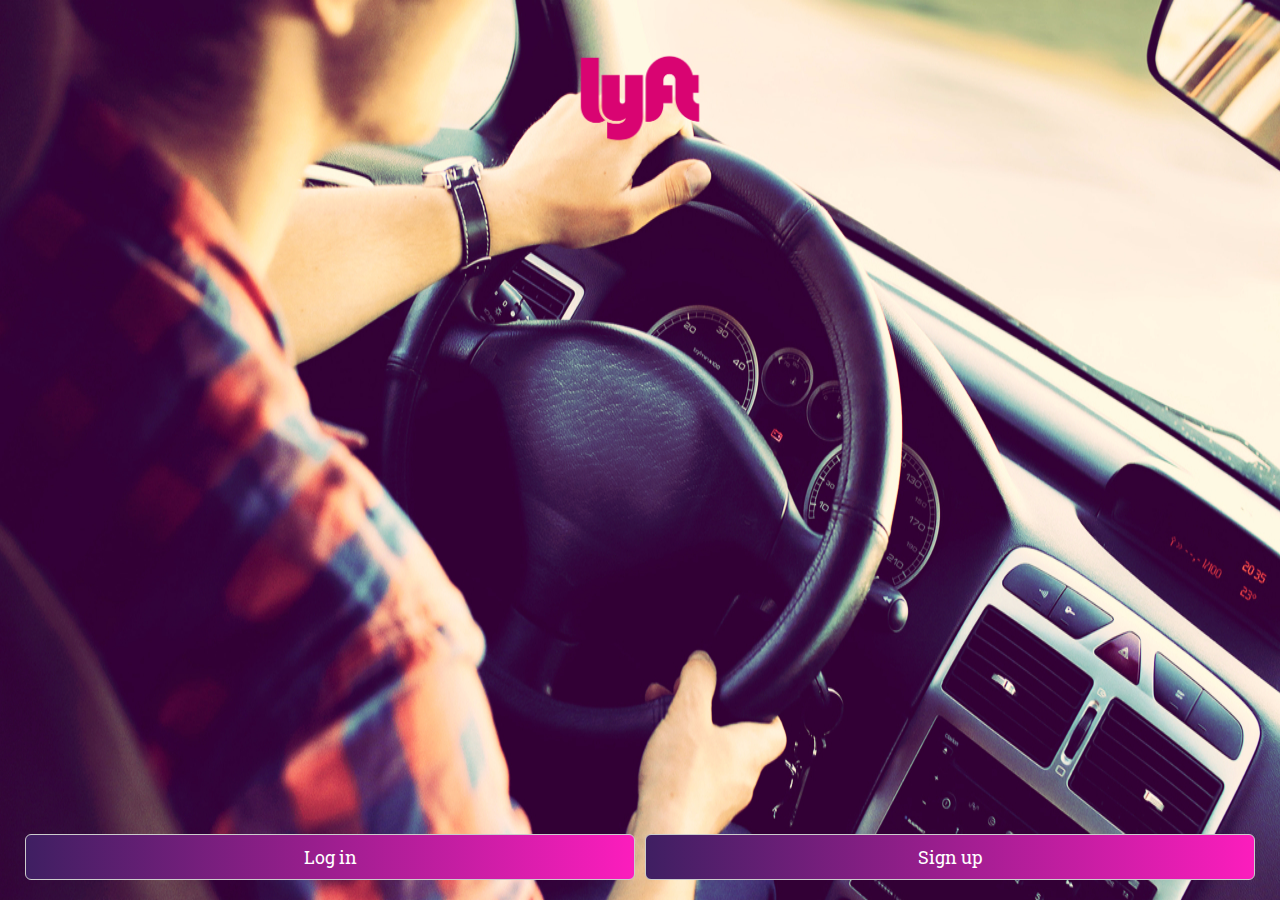
<file: index.html>
<!doctype html>
<html lang="es">
	<head>
		<title>Lyft</title>
		<link rel="shortcut icon" href="img/lyft.ico">
		<meta charset="utf-8">
		<meta http-equiv="X-UA-Compatible" content="IE=edge">
		<meta name="viewport" content="width=device-width, initial-scale=1">
		<link href="https://fonts.googleapis.com/css?family=Roboto+Slab:400,700" rel="stylesheet">
		<link rel="stylesheet" href="css/bootstrap.css">
		<link rel="stylesheet" href="css/main.css">
	</head>
	<body>
		<div class="container-fluid fondo-sign text-center">
			<div class="row">
				<img class="logo-lyft block-center" src="img/lyft-logo.png" alt="logo-lyft">
			</div>
			<div class="row">
				<div class="col-xs-6 col-sm-6 col-md-6 col-lg-6 log-in">
					<button class="btn btn-default btn-lg log-in-buttom">Log in</button>
				</div>
				<div class="col-xs-6 col-sm-6 col-md-6 col-lg-6 sing-up">
					<a href="datos-cel.html"><button class="btn btn-default btn-lg sing-up-buttom">Sign up</button></a>
				</div>
			</div>
		</div>
		<script src="https://ajax.googleapis.com/ajax/libs/jquery/1.12.4/jquery.min.js"></script>
		<script src="js/bootstrap.js"></script>
		<script type="text/javascript" src="js/main.js"></script>
	</body>
</html>
</file>
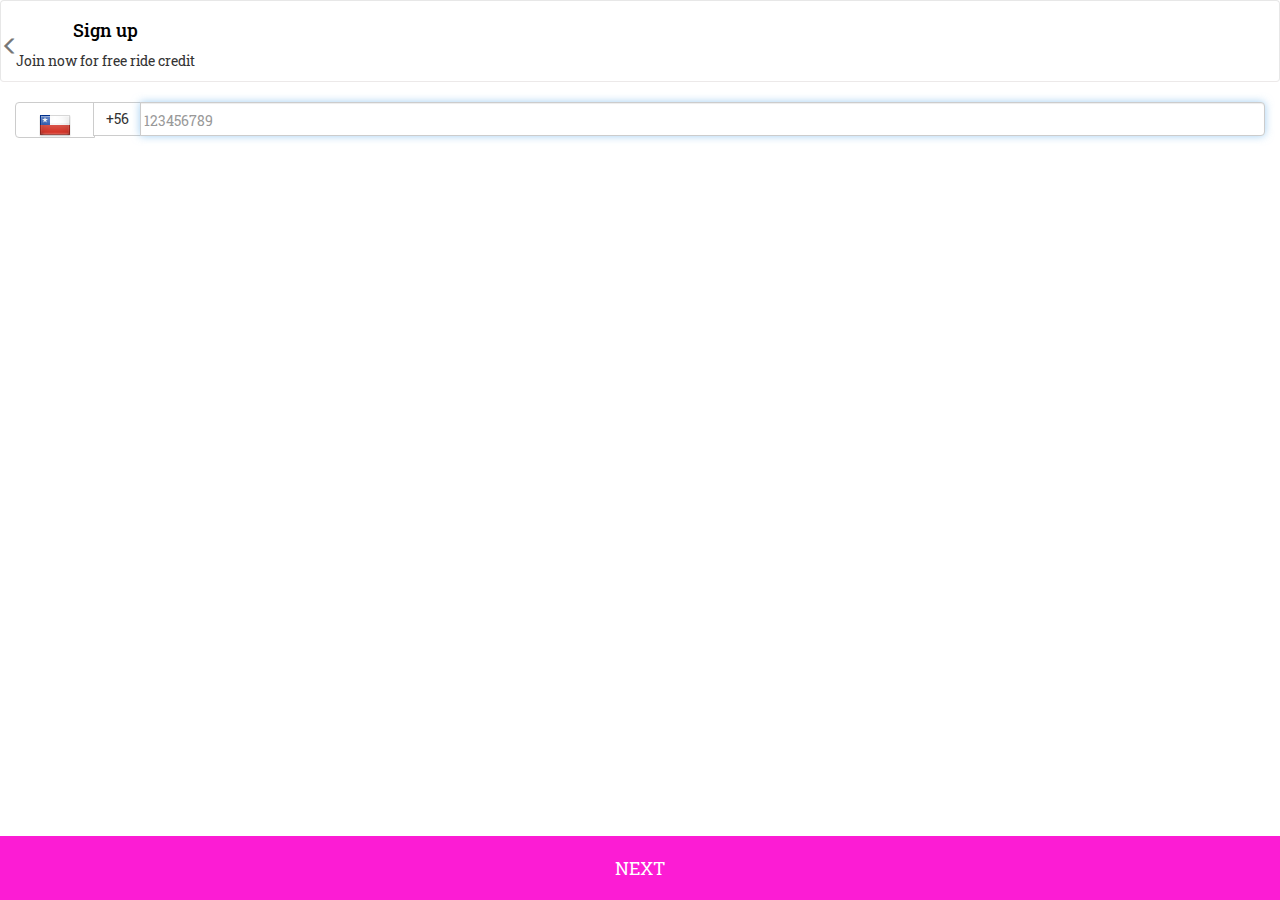
<file: datos-cel.html>
<!doctype html>
<html lang="es">
	<head>
		<title>Lyft</title>
		<link rel="shortcut icon" href="img/lyft.ico">
		<meta charset="utf-8">
		<meta http-equiv="X-UA-Compatible" content="IE=edge">
		<meta name="viewport" content="width=device-width, initial-scale=1">
		<link href="https://fonts.googleapis.com/css?family=Roboto+Slab:400,700" rel="stylesheet">
		<link rel="stylesheet" href="css/bootstrap.css">
		<link rel="stylesheet" href="css/main.css">
	</head>
	<body>
		<nav class="navbar navbar-default navbar-tel text-center">
		  <div class="container-fluid">
			<div class="navbar-header">
				<a class="navbar-brand btn-back" href="index.html">
					<i class="glyphicon glyphicon-menu-left"></i>
				</a>
				<h2 class="titulo-tel">Sign up</h2>
				<p class="parrafo-tel">Join now for free ride credit</p>
			</div>
		  </div>
		</nav>
		<div class="container-fluid">
			<div class="row">
				<div class="col-xs-12 col-sm-12 col-md-12 col-lg-12">
					<div class="input-group">
						<div class="input-group-btn">
							<button type="button" class="btn btn-default boton-chile" data-toggle="dropdown" aria-haspopup="true" aria-expanded="false"><img src="img/CL.png"> <span></span></button>
							<button type="button" class="btn btn-default number-chile" id="number">+56</button>
						</div>
						<input id="in-cel" type="tel" class="form-control input-cel" maxlength="9" placeholder="123456789">
					</div>
				</div>
			</div>
			<div class="hiden alertas" id="alertas"></div>
			<a id="codigo-random"><button class="btn btn-default btn-lg btn-next">NEXT</button></a>
		</div>
		<script src="https://ajax.googleapis.com/ajax/libs/jquery/1.12.4/jquery.min.js"></script>
		<script src="js/bootstrap.js"></script>
		<script type="text/javascript" src="js/main.js"></script>
	</body>
</html>
</file>
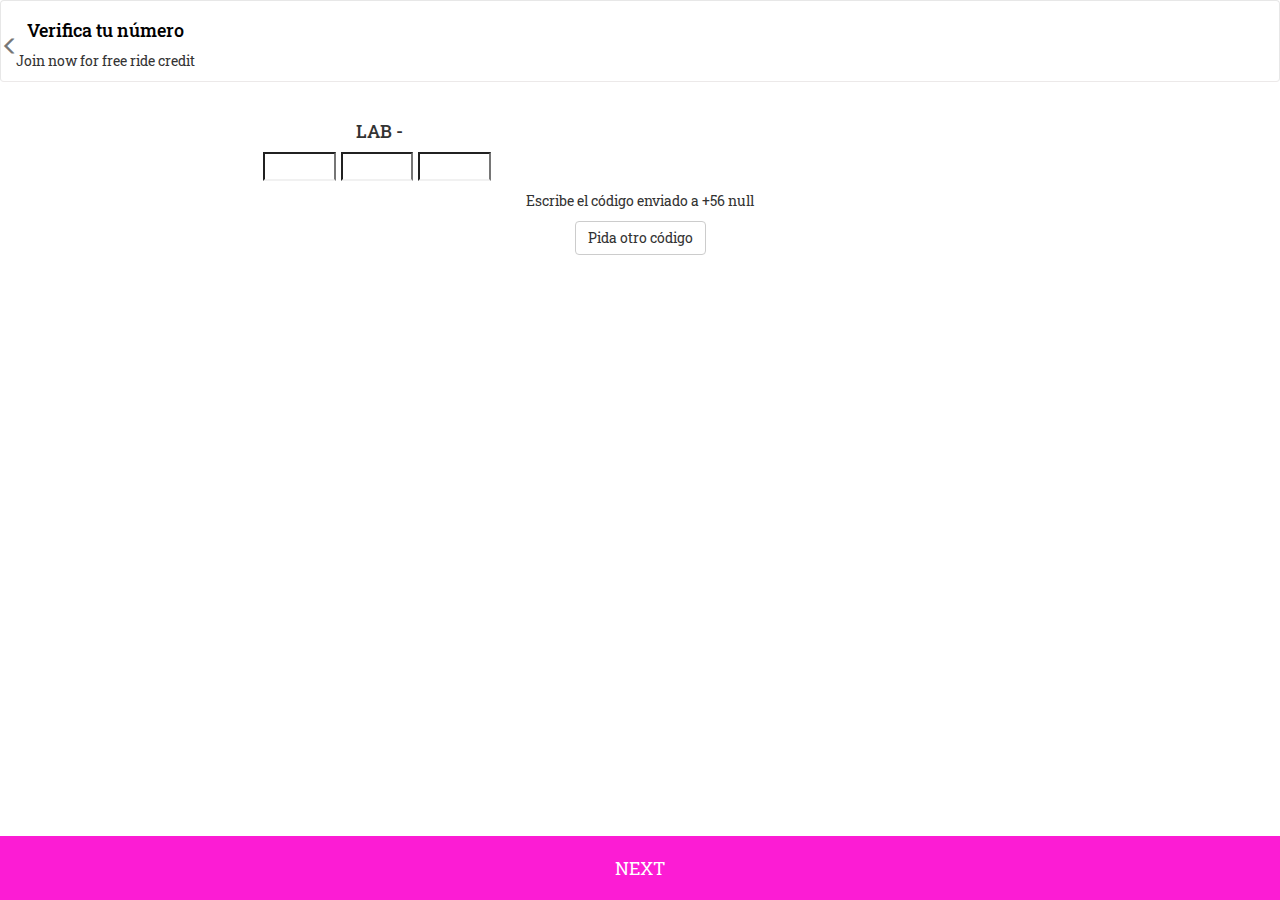
<file: datos-codigo.html>
<!doctype html>
<html lang="es">
	<head>
		<title>Lyft</title>
		<link rel="shortcut icon" href="img/lyft.ico">
		<meta charset="utf-8">
		<meta http-equiv="X-UA-Compatible" content="IE=edge">
		<meta name="viewport" content="width=device-width, initial-scale=1">
		<link href="https://fonts.googleapis.com/css?family=Roboto+Slab:400,700" rel="stylesheet">
		<link rel="stylesheet" href="css/bootstrap.css">
		<link rel="stylesheet" href="css/main.css">
	</head>
	<body class="text-center">
		<nav class="navbar navbar-default navbar-tel">
		  <div class="container-fluid">
			<div class="navbar-header">
				<a class="navbar-brand btn-back" href="datos-cel.html"> 
					<i class="glyphicon glyphicon-menu-left"></i>
				</a>
				<h2 class="titulo-tel">Verifica tu número</h2>
				<p class="parrafo-tel">Join now for free ride credit</p>
			</div>
		  </div>
		</nav>
		<div class="container-fluid text-center">
			<div class="input-group in-date">
				<h2 class="lab-code">LAB -</h2>
				<input type="tel" maxlength="1" class="in-code text-center">
				<input type="tel" maxlength="1" class="in-code text-center">
				<input type="tel" maxlength="1" class="in-code text-center">
			</div>
			<p>Escribe el código enviado a +56 <span id="numbers"></span></p>
			<button type="button" id="sent-code" class="btn btn-default sent-code">Pida otro código</button>
			<div class="hiden alertas" id="alertas"></div>
			<a id="done-code"><button class="btn btn-default btn-lg btn-next">NEXT</button></a>
		</div>
		<script src="https://ajax.googleapis.com/ajax/libs/jquery/1.12.4/jquery.min.js"></script>
		<script src="js/bootstrap.js"></script>
		<script type="text/javascript" src="js/main.js"></script>
	</body>
</html>
</file>
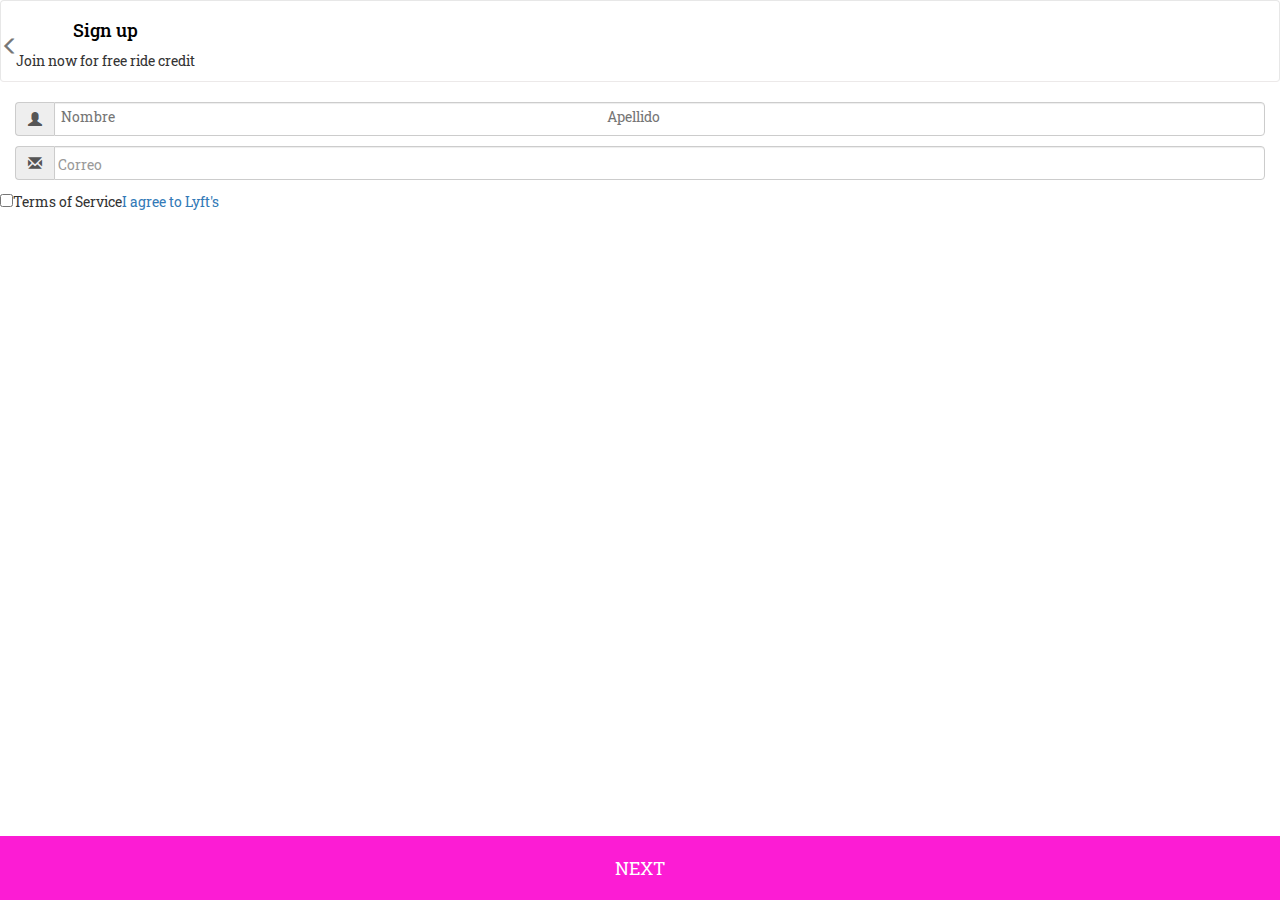
<file: datos-direccion.html>
<!doctype html>
<html lang="es">
	<head>
		<title>Lyft</title>
		<link rel="shortcut icon" href="img/lyft.ico">
		<meta charset="utf-8">
		<meta http-equiv="X-UA-Compatible" content="IE=edge">
		<meta name="viewport" content="width=device-width, initial-scale=1">
		<link href="https://fonts.googleapis.com/css?family=Roboto+Slab:400,700" rel="stylesheet">
		<link rel="stylesheet" href="css/bootstrap.css">
		<link rel="stylesheet" href="css/main.css">
	</head>
	<body>
		<nav class="navbar navbar-default navbar-tel text-center">
		  <div class="container-fluid">
			<div class="navbar-header">
				<a class="navbar-brand btn-back" href="datos-cel.html">
					<i class="glyphicon glyphicon-menu-left"></i>
				</a>
				<h2 class="titulo-tel">Sign up</h2>
				<p class="parrafo-tel">Join now for free ride credit</p>
			</div>
		  </div>
		</nav>
		<div class="container-fluid">
			<div class="row in-date">
				<div class="col-xs-12 col-sm-12 col-md-12 col-lg-12">
					<div class="input-group">
						<span class="input-group-addon" id="basic-addon1"><i class="glyphicon glyphicon-user"></i></span>
						<div class="form-control">
							<input type="text" class="in-dates" placeholder="Nombre">
							<input type="text" class="in-dates" placeholder="Apellido">
						</div>
					</div>
				</div>
			</div>
			<div class="row in-date">
				<div class="col-xs-12 col-sm-12 col-md-12 col-lg-12">
					<div class="input-group">
						<span class="input-group-addon" id="basic-addon1"><i class="glyphicon glyphicon-envelope"></i></span>
						<input type="text" class="form-control" placeholder="Correo" aria-describedby="basic-addon1" id="in-mail">
					</div>
				</div>
			</div>
			<div class="row">
				<input type="checkbox" class="checkboxs">Terms of Service<a href="#">I agree to Lyft's</a>
			</div>
			<div class="hiden alertas" id="alertas"></div>
			<a id="registration"><button class="btn btn-default btn-lg btn-next" >NEXT</button></a>
		</div>
		<script src="https://ajax.googleapis.com/ajax/libs/jquery/1.12.4/jquery.min.js"></script>
		<script src="js/bootstrap.js"></script>
		<script type="text/javascript" src="js/main.js"></script>
	</body>
</html>
</file>
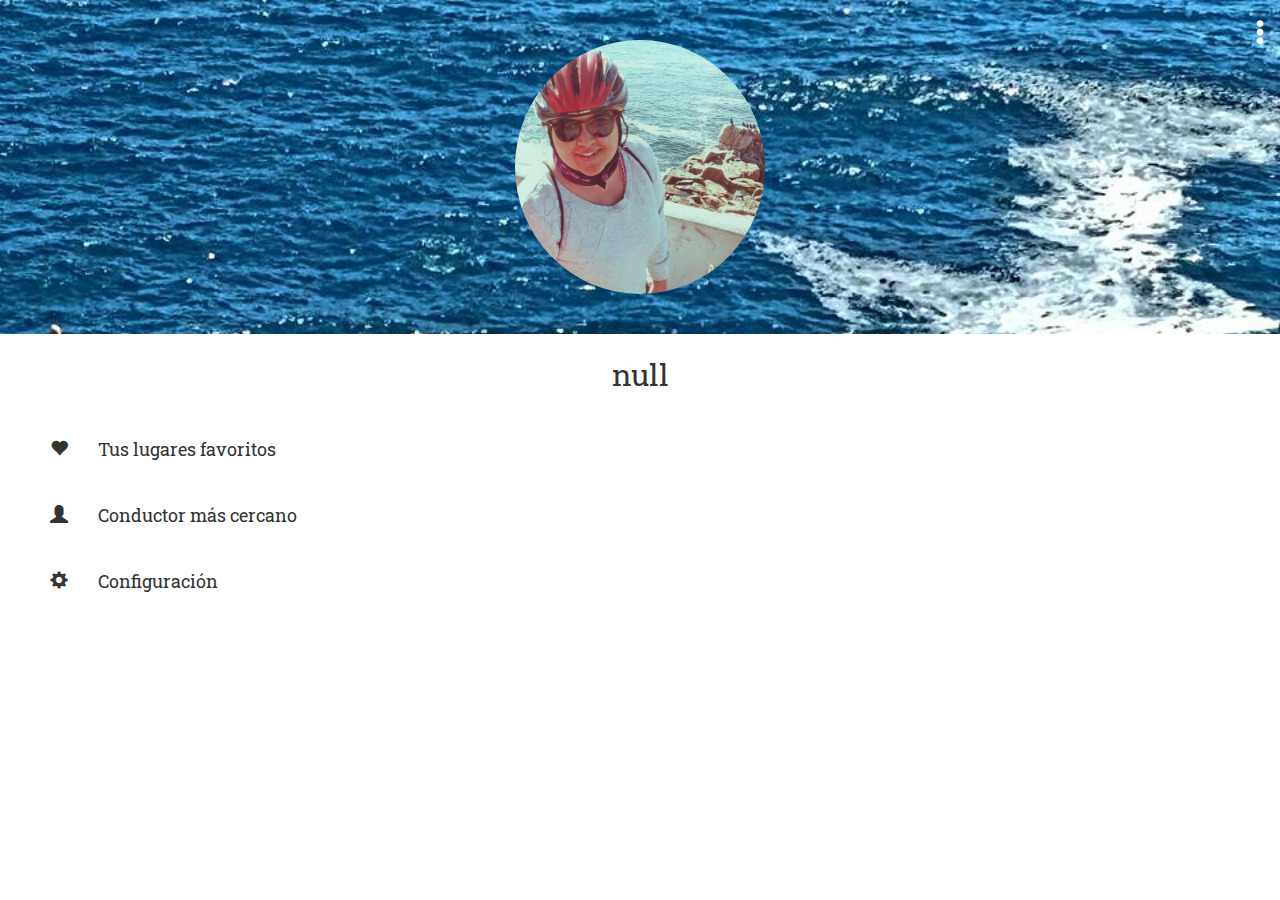
<file: perfil.html>
<!doctype html>
<html lang="es">
	<head>
		<title>Lyft</title>
		<link rel="shortcut icon" href="img/lyft.ico">
		<meta charset="utf-8">
		<meta http-equiv="X-UA-Compatible" content="IE=edge">
		<meta name="viewport" content="width=device-width, initial-scale=1">
		<link href="https://fonts.googleapis.com/css?family=Roboto+Slab:400,700" rel="stylesheet">
		<link rel="stylesheet" href="css/bootstrap.css">
		<link rel="stylesheet" href="css/main.css">
	</head>
	<body>
		<div class="container-fluid">
			<div class="row fondo-usuario">
				<div class="col-md-12 col-xs-12  text-center">
					<a href="location.html" class="desplegable"><i class="glyphicon glyphicon-option-vertical"></i></a>
					<img src="img/13938596_10209665755939126_8871104964571634967_n.jpg" class="usuario">
				</div>
			</div>
			<div class="row">
				<div class="col-sm-12 col-xs-12  text-center">
					<div id="usuario-perfil"></div>
				</div>
			</div>
			<div class="row edita">
				<div class="col-sm-12 col-xs-12">
					<div><i class="glyphicon glyphicon-heart  iconos"></i>Tus lugares favoritos</div>
				</div>
			</div>
			<div class="row edita">
				<div class="col-sm-12 col-xs-12">
					<div><i class="glyphicon glyphicon-user  iconos"></i>Conductor más cercano</div>
				</div>
			</div>
			<div class="row edita">
				<div class="col-sm-12 col-xs-12">
					<div><i class="glyphicon glyphicon-cog iconos"></i>Configuración</div>
				</div>
			</div>
		</div>
		<script src="https://ajax.googleapis.com/ajax/libs/jquery/1.12.4/jquery.min.js"></script>
		<script src="js/bootstrap.js"></script>
		<script type="text/javascript" src="js/main.js"></script>
	</body>
</html>
</file>
<file: css/main.css>
body{
	font-family: 'Roboto Slab', serif;
}

/*primer css sign in*/
.fondo-sign{
	background-image: url(../img/bg1.jpg);
	background-size: 100% 100vh;
	background-repeat: no-repeat;
	width: 100%;
	height: 100vh;
}

.logo-lyft{
	width: 150px;
	margin-top: 50px;
}

.log-in-buttom{
	background-color: linear-gradient(to right, #3F1F62 , #FC1DBD );;
	color: #fff;
	width: 100%;
	
}

.log-in-buttom{
	color: #fff;
	background: linear-gradient(to right, #3F1F62 , #FC1DBD );
}

.log-in{
	position: absolute;
	bottom: 20px;
	left: 10px;
}


.sing-up-buttom{
	color: #fff;
	background: linear-gradient(to right, #3F1F62 , #FC1DBD );
	width: 100%;
}
.sing-up-buttom:active{
	color: #fff;
	background: linear-gradient(to right, #3F1F62 , #FC1DBD );
}


.sing-up{
	position: absolute;
	bottom: 20px;
	right: 10px;
}
/*css registro telefonico*/

.navbar-tel{
	background-color: #fff;
	border-bottom: 1px #ECE9E9 solid;
	width: 100%;
}

.btn-back{
	position: absolute;
	left: 0;
	top: 20px;
}
.titulo-tel{
	font-size: 18px;
	color: #000 !important;
	display: inline-block;
}

.boton-chile{
	height: 36px;
	margin-bottom: 10px;
	width: 80px;	
}

.number-chile{
	border-right: 0;
	margin-bottom: 12px;
}
.input-celular{
	padding-bottom:8px;
	margin-bottom: 40px;
}
.form-control:focus{
	outline: none !important;
	border: 1px solid #CCC;
	
}
/*verifico codigo*/
.in-code{
	width: 10%;
	margin-right: 5px;
	border-bottom: 2px #F1F1F1 solid;
	font-size: 18px;
	padding: 0;
}
.in-code:focus{
	outline: none;
}
.lab-code{
	font-size: 18px;
}

/*pongo codigo*/
.form-control{
	padding:3px 0 0 3px;
}
.btn-next{
	border-radius: 0;
	background-color: #FC1CD4;
	color: white;
	padding: 20px 16px;
	width: 100%;
	border: 0;
	position: absolute;
	bottom: 0;
	left: 0;
}

.sent-code:hover{
	color: #fff;
	background-color:#FC1CD4;


}
/*datos-direccion*/
.in-dates{
	display: inline-block;
	border: 0;
	width: 45%;
	height: auto;
	padding-left: 3px;
}
.in-dates:focus{
	border: 0;
	outline: transparent;
}
.in-date{
	margin-bottom: 10px;
}
.alertas{
	width: 70%;
	padding: 13px;
	word-wrap: break-word;
	white-space: pre-line;
	background-color:#C8C6C6;
	position: absolute;
	top: 40%;
	left: 20%;
	text-align: center;
	color: #fff;
	
}
.hiden{
	display: none;

}

.checkboxs{
	padding-left: 10px;
}


/*MAPS*/
#map{
	width: 100%;
	height: 100vh;
}
.logo-negro{
	opacity: 0.6;
	position: absolute;
	top: 20px;
	z-index: 1;
	width: 15%;
	height: auto;
	margin: 0 auto;
	left: 42%;
}
#direction{
	height: auto;
	position: absolute;
	bottom: 35px;
	border-radius: 5px;
	word-wrap: break-word;
	white-space: pre-line;
	text-align: center;
	background-color: #C8C6C6;
	color: #fff;
	text-align: center;
	padding: 10px;
	width: 70%;
	margin: 0 15%;
}
.direction{
	position: absolute;
	bottom: 100px;
	padding: 0;
	width: 70%;
	margin: 0 15%;
}
#usuario{
	width: 10%;
	position: absolute;
	top: 20px;
	z-index: 1;
	border-radius: 50%;
	left: 10%;
	
}
.heart{
	position: absolute;
	top: 20px;
	z-index: 1;
	padding: 10px;
	font-size:40px;
	border: 0;
	background-color:#C8C6C6;
	color: #fff;
	border-radius: 50%;
	right: 5%;
}
.cuenta{
	width: 65%;
	height: 100vh;
	background-color: #fff;
	z-index: 2;
	position: absolute;
}
.background: {
	width: 100%;
	height: auto;
	background-size: 100% auto;
}
.circle{
	display: inline-block !important;
}
#perfil{
	display: inline-block;
	text-decoration: none;
	font-size: 12px;
	color: #fff;
}
.lista-opciones{
	box-sizing: border-box;
	padding: 5% 5%;
}
.slide-left{
	display: inline-block !important;
}
.slide-left:hover{
	text-decoration: none;
	color: #DFDBDB;
	background-color:#fff !important;
}
.slide{
	margin-right: 15px;
	padding: 5% 0;
}
.iconos{
	margin-right: 30px;
}
.usuario{
	width: 20%;
	border-radius: 50%;
}
.fondo-usuario{
	background-image: url(../img/14604841_10210472092977048_3875745267603672774_n.jpg);
	background-repeat: no-repeat;
	background-size: cover;
	padding: 40px 0;
}
.edita{
	padding: 20px 35px;
	font-size: 18px;
}


#usuario-perfil{
	padding: 20px;
	font-size: 30px;
	margin: 0 auto;
}

.desplegable{
	position: absolute;
	top: -25px;
	right: 6px;
	font-size: 26px;
	color: white;
}
.desplegable:focus{
	color: #fff;
}

#buscar{
	height: 44px;
	padding: 0 15px;
}
</file>
